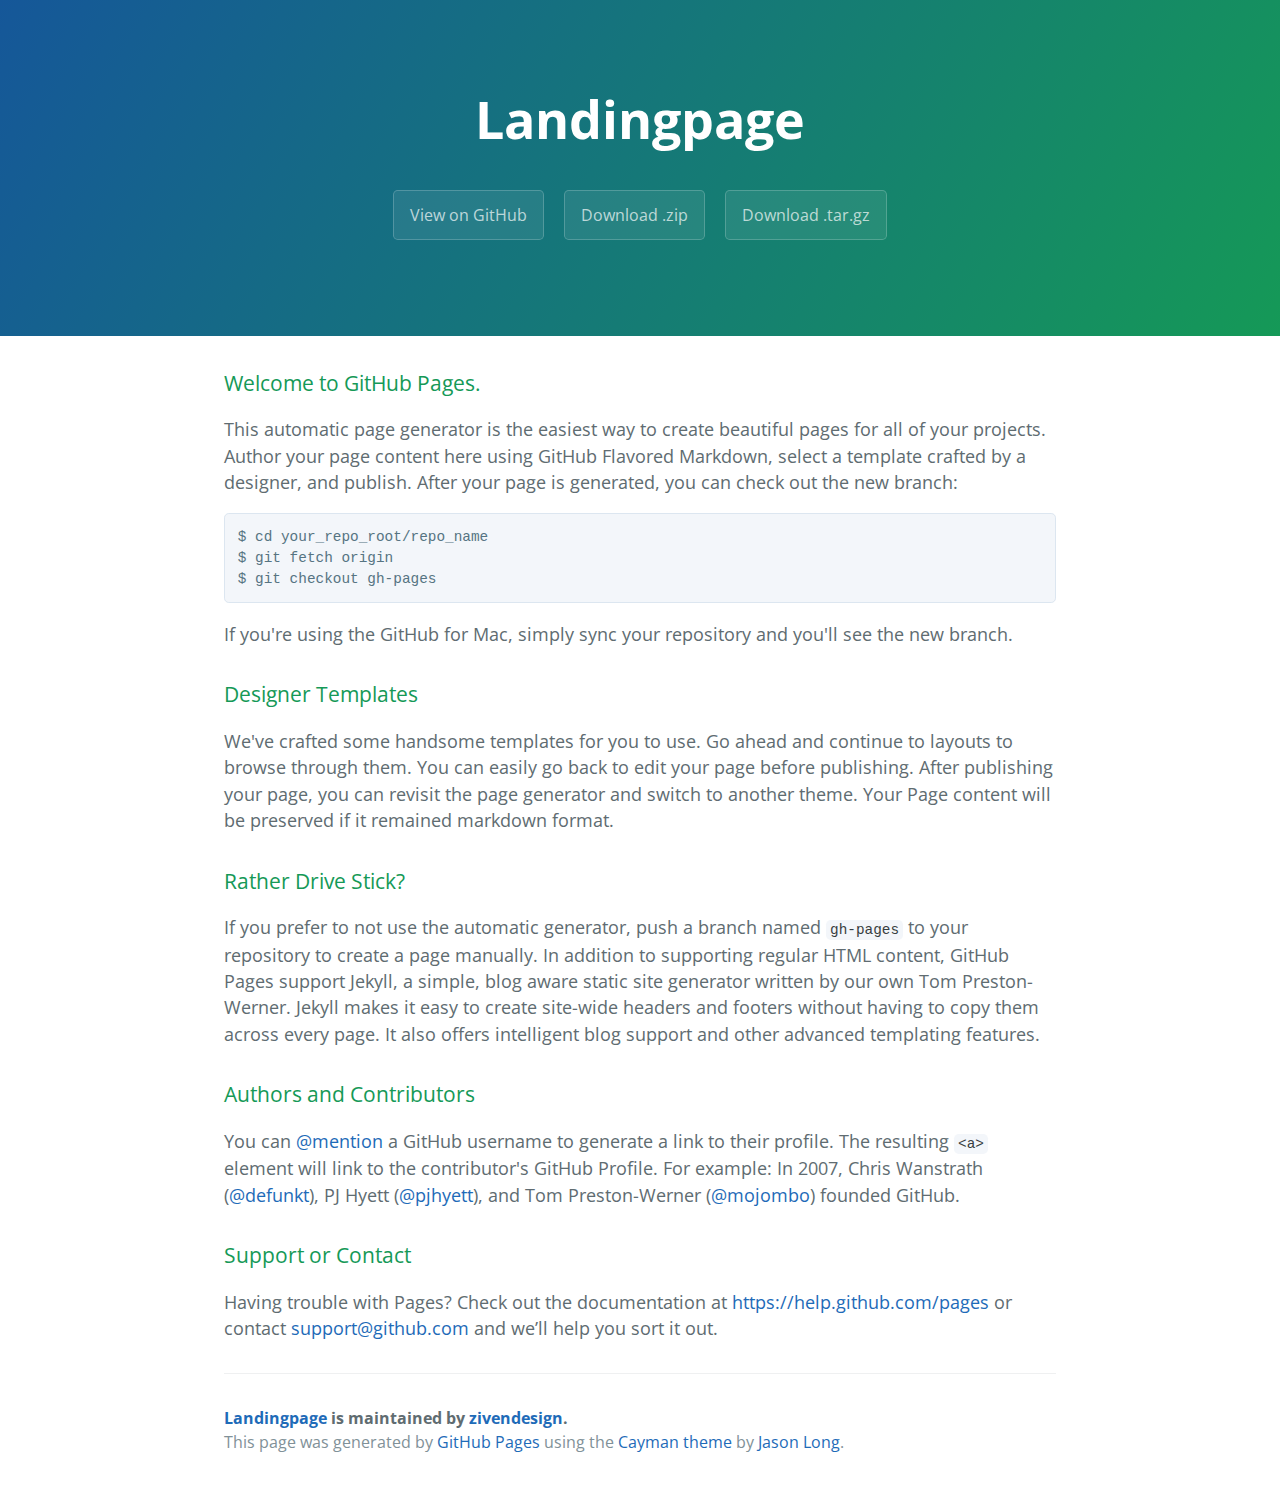
<file: index.html>
<!DOCTYPE html>
<html lang="en-us">
  <head>
    <meta charset="UTF-8">
    <title>Landingpage by zivendesign</title>
    <meta name="viewport" content="width=device-width, initial-scale=1">
    <link rel="stylesheet" type="text/css" href="stylesheets/normalize.css" media="screen">
    <link href='http://fonts.googleapis.com/css?family=Open+Sans:400,700' rel='stylesheet' type='text/css'>
    <link rel="stylesheet" type="text/css" href="stylesheets/stylesheet.css" media="screen">
    <link rel="stylesheet" type="text/css" href="stylesheets/github-light.css" media="screen">
  </head>
  <body>
    <section class="page-header">
      <h1 class="project-name">Landingpage</h1>
      <h2 class="project-tagline"></h2>
      <a href="https://github.com/zivendesign/landingpage" class="btn">View on GitHub</a>
      <a href="https://github.com/zivendesign/landingpage/zipball/master" class="btn">Download .zip</a>
      <a href="https://github.com/zivendesign/landingpage/tarball/master" class="btn">Download .tar.gz</a>
    </section>

    <section class="main-content">
      <h3>
<a id="welcome-to-github-pages" class="anchor" href="#welcome-to-github-pages" aria-hidden="true"><span class="octicon octicon-link"></span></a>Welcome to GitHub Pages.</h3>

<p>This automatic page generator is the easiest way to create beautiful pages for all of your projects. Author your page content here using GitHub Flavored Markdown, select a template crafted by a designer, and publish. After your page is generated, you can check out the new branch:</p>

<pre><code>$ cd your_repo_root/repo_name
$ git fetch origin
$ git checkout gh-pages
</code></pre>

<p>If you're using the GitHub for Mac, simply sync your repository and you'll see the new branch.</p>

<h3>
<a id="designer-templates" class="anchor" href="#designer-templates" aria-hidden="true"><span class="octicon octicon-link"></span></a>Designer Templates</h3>

<p>We've crafted some handsome templates for you to use. Go ahead and continue to layouts to browse through them. You can easily go back to edit your page before publishing. After publishing your page, you can revisit the page generator and switch to another theme. Your Page content will be preserved if it remained markdown format.</p>

<h3>
<a id="rather-drive-stick" class="anchor" href="#rather-drive-stick" aria-hidden="true"><span class="octicon octicon-link"></span></a>Rather Drive Stick?</h3>

<p>If you prefer to not use the automatic generator, push a branch named <code>gh-pages</code> to your repository to create a page manually. In addition to supporting regular HTML content, GitHub Pages support Jekyll, a simple, blog aware static site generator written by our own Tom Preston-Werner. Jekyll makes it easy to create site-wide headers and footers without having to copy them across every page. It also offers intelligent blog support and other advanced templating features.</p>

<h3>
<a id="authors-and-contributors" class="anchor" href="#authors-and-contributors" aria-hidden="true"><span class="octicon octicon-link"></span></a>Authors and Contributors</h3>

<p>You can <a href="https://github.com/blog/821" class="user-mention">@mention</a> a GitHub username to generate a link to their profile. The resulting <code>&lt;a&gt;</code> element will link to the contributor's GitHub Profile. For example: In 2007, Chris Wanstrath (<a href="https://github.com/defunkt" class="user-mention">@defunkt</a>), PJ Hyett (<a href="https://github.com/pjhyett" class="user-mention">@pjhyett</a>), and Tom Preston-Werner (<a href="https://github.com/mojombo" class="user-mention">@mojombo</a>) founded GitHub.</p>

<h3>
<a id="support-or-contact" class="anchor" href="#support-or-contact" aria-hidden="true"><span class="octicon octicon-link"></span></a>Support or Contact</h3>

<p>Having trouble with Pages? Check out the documentation at <a href="https://help.github.com/pages">https://help.github.com/pages</a> or contact <a href="mailto:support@github.com">support@github.com</a> and we’ll help you sort it out.</p>

      <footer class="site-footer">
        <span class="site-footer-owner"><a href="https://github.com/zivendesign/landingpage">Landingpage</a> is maintained by <a href="https://github.com/zivendesign">zivendesign</a>.</span>

        <span class="site-footer-credits">This page was generated by <a href="https://pages.github.com">GitHub Pages</a> using the <a href="https://github.com/jasonlong/cayman-theme">Cayman theme</a> by <a href="https://twitter.com/jasonlong">Jason Long</a>.</span>
      </footer>

    </section>

  
  </body>
</html>
</file>
<file: stylesheets/stylesheet.css>
* {
  box-sizing: border-box; }

body {
  padding: 0;
  margin: 0;
  font-family: "Open Sans", "Helvetica Neue", Helvetica, Arial, sans-serif;
  font-size: 16px;
  line-height: 1.5;
  color: #606c71; }

a {
  color: #1e6bb8;
  text-decoration: none; }
  a:hover {
    text-decoration: underline; }

.btn {
  display: inline-block;
  margin-bottom: 1rem;
  color: rgba(255, 255, 255, 0.7);
  background-color: rgba(255, 255, 255, 0.08);
  border-color: rgba(255, 255, 255, 0.2);
  border-style: solid;
  border-width: 1px;
  border-radius: 0.3rem;
  transition: color 0.2s, background-color 0.2s, border-color 0.2s; }
  .btn + .btn {
    margin-left: 1rem; }

.btn:hover {
  color: rgba(255, 255, 255, 0.8);
  text-decoration: none;
  background-color: rgba(255, 255, 255, 0.2);
  border-color: rgba(255, 255, 255, 0.3); }

@media screen and (min-width: 64em) {
  .btn {
    padding: 0.75rem 1rem; } }

@media screen and (min-width: 42em) and (max-width: 64em) {
  .btn {
    padding: 0.6rem 0.9rem;
    font-size: 0.9rem; } }

@media screen and (max-width: 42em) {
  .btn {
    display: block;
    width: 100%;
    padding: 0.75rem;
    font-size: 0.9rem; }
    .btn + .btn {
      margin-top: 1rem;
      margin-left: 0; } }

.page-header {
  color: #fff;
  text-align: center;
  background-color: #159957;
  background-image: linear-gradient(120deg, #155799, #159957); }

@media screen and (min-width: 64em) {
  .page-header {
    padding: 5rem 6rem; } }

@media screen and (min-width: 42em) and (max-width: 64em) {
  .page-header {
    padding: 3rem 4rem; } }

@media screen and (max-width: 42em) {
  .page-header {
    padding: 2rem 1rem; } }

.project-name {
  margin-top: 0;
  margin-bottom: 0.1rem; }

@media screen and (min-width: 64em) {
  .project-name {
    font-size: 3.25rem; } }

@media screen and (min-width: 42em) and (max-width: 64em) {
  .project-name {
    font-size: 2.25rem; } }

@media screen and (max-width: 42em) {
  .project-name {
    font-size: 1.75rem; } }

.project-tagline {
  margin-bottom: 2rem;
  font-weight: normal;
  opacity: 0.7; }

@media screen and (min-width: 64em) {
  .project-tagline {
    font-size: 1.25rem; } }

@media screen and (min-width: 42em) and (max-width: 64em) {
  .project-tagline {
    font-size: 1.15rem; } }

@media screen and (max-width: 42em) {
  .project-tagline {
    font-size: 1rem; } }

.main-content :first-child {
  margin-top: 0; }
.main-content img {
  max-width: 100%; }
.main-content h1, .main-content h2, .main-content h3, .main-content h4, .main-content h5, .main-content h6 {
  margin-top: 2rem;
  margin-bottom: 1rem;
  font-weight: normal;
  color: #159957; }
.main-content p {
  margin-bottom: 1em; }
.main-content code {
  padding: 2px 4px;
  font-family: Consolas, "Liberation Mono", Menlo, Courier, monospace;
  font-size: 0.9rem;
  color: #383e41;
  background-color: #f3f6fa;
  border-radius: 0.3rem; }
.main-content pre {
  padding: 0.8rem;
  margin-top: 0;
  margin-bottom: 1rem;
  font: 1rem Consolas, "Liberation Mono", Menlo, Courier, monospace;
  color: #567482;
  word-wrap: normal;
  background-color: #f3f6fa;
  border: solid 1px #dce6f0;
  border-radius: 0.3rem; }
  .main-content pre > code {
    padding: 0;
    margin: 0;
    font-size: 0.9rem;
    color: #567482;
    word-break: normal;
    white-space: pre;
    background: transparent;
    border: 0; }
.main-content .highlight {
  margin-bottom: 1rem; }
  .main-content .highlight pre {
    margin-bottom: 0;
    word-break: normal; }
.main-content .highlight pre, .main-content pre {
  padding: 0.8rem;
  overflow: auto;
  font-size: 0.9rem;
  line-height: 1.45;
  border-radius: 0.3rem; }
.main-content pre code, .main-content pre tt {
  display: inline;
  max-width: initial;
  padding: 0;
  margin: 0;
  overflow: initial;
  line-height: inherit;
  word-wrap: normal;
  background-color: transparent;
  border: 0; }
  .main-content pre code:before, .main-content pre code:after, .main-content pre tt:before, .main-content pre tt:after {
    content: normal; }
.main-content ul, .main-content ol {
  margin-top: 0; }
.main-content blockquote {
  padding: 0 1rem;
  margin-left: 0;
  color: #819198;
  border-left: 0.3rem solid #dce6f0; }
  .main-content blockquote > :first-child {
    margin-top: 0; }
  .main-content blockquote > :last-child {
    margin-bottom: 0; }
.main-content table {
  display: block;
  width: 100%;
  overflow: auto;
  word-break: normal;
  word-break: keep-all; }
  .main-content table th {
    font-weight: bold; }
  .main-content table th, .main-content table td {
    padding: 0.5rem 1rem;
    border: 1px solid #e9ebec; }
.main-content dl {
  padding: 0; }
  .main-content dl dt {
    padding: 0;
    margin-top: 1rem;
    font-size: 1rem;
    font-weight: bold; }
  .main-content dl dd {
    padding: 0;
    margin-bottom: 1rem; }
.main-content hr {
  height: 2px;
  padding: 0;
  margin: 1rem 0;
  background-color: #eff0f1;
  border: 0; }

@media screen and (min-width: 64em) {
  .main-content {
    max-width: 64rem;
    padding: 2rem 6rem;
    margin: 0 auto;
    font-size: 1.1rem; } }

@media screen and (min-width: 42em) and (max-width: 64em) {
  .main-content {
    padding: 2rem 4rem;
    font-size: 1.1rem; } }

@media screen and (max-width: 42em) {
  .main-content {
    padding: 2rem 1rem;
    font-size: 1rem; } }

.site-footer {
  padding-top: 2rem;
  margin-top: 2rem;
  border-top: solid 1px #eff0f1; }

.site-footer-owner {
  display: block;
  font-weight: bold; }

.site-footer-credits {
  color: #819198; }

@media screen and (min-width: 64em) {
  .site-footer {
    font-size: 1rem; } }

@media screen and (min-width: 42em) and (max-width: 64em) {
  .site-footer {
    font-size: 1rem; } }

@media screen and (max-width: 42em) {
  .site-footer {
    font-size: 0.9rem; } }
</file>
<file: stylesheets/github-light.css>
/*
   Copyright 2014 GitHub Inc.

   Licensed under the Apache License, Version 2.0 (the "License");
   you may not use this file except in compliance with the License.
   You may obtain a copy of the License at

       http://www.apache.org/licenses/LICENSE-2.0

   Unless required by applicable law or agreed to in writing, software
   distributed under the License is distributed on an "AS IS" BASIS,
   WITHOUT WARRANTIES OR CONDITIONS OF ANY KIND, either express or implied.
   See the License for the specific language governing permissions and
   limitations under the License.

*/

.pl-c /* comment */ {
  color: #969896;
}

.pl-c1      /* constant, markup.raw, meta.diff.header, meta.module-reference, meta.property-name, support, support.constant, support.variable, variable.other.constant */,
.pl-s .pl-v /* string variable */ {
  color: #0086b3;
}

.pl-e  /* entity */,
.pl-en /* entity.name */ {
  color: #795da3;
}

.pl-s .pl-s1 /* string source */,
.pl-smi      /* storage.modifier.import, storage.modifier.package, storage.type.java, variable.other, variable.parameter.function */ {
  color: #333;
}

.pl-ent /* entity.name.tag */ {
  color: #63a35c;
}

.pl-k /* keyword, storage, storage.type */ {
  color: #a71d5d;
}

.pl-pds              /* punctuation.definition.string, string.regexp.character-class */,
.pl-s                /* string */,
.pl-s .pl-pse .pl-s1 /* string punctuation.section.embedded source */,
.pl-sr               /* string.regexp */,
.pl-sr .pl-cce       /* string.regexp constant.character.escape */,
.pl-sr .pl-sra       /* string.regexp string.regexp.arbitrary-repitition */,
.pl-sr .pl-sre       /* string.regexp source.ruby.embedded */ {
  color: #183691;
}

.pl-v /* variable */ {
  color: #ed6a43;
}

.pl-id /* invalid.deprecated */ {
  color: #b52a1d;
}

.pl-ii /* invalid.illegal */ {
  background-color: #b52a1d;
  color: #f8f8f8;
}

.pl-sr .pl-cce /* string.regexp constant.character.escape */ {
  color: #63a35c;
  font-weight: bold;
}

.pl-ml /* markup.list */ {
  color: #693a17;
}

.pl-mh        /* markup.heading */,
.pl-mh .pl-en /* markup.heading entity.name */,
.pl-ms        /* meta.separator */ {
  color: #1d3e81;
  font-weight: bold;
}

.pl-mq /* markup.quote */ {
  color: #008080;
}

.pl-mi /* markup.italic */ {
  color: #333;
  font-style: italic;
}

.pl-mb /* markup.bold */ {
  color: #333;
  font-weight: bold;
}

.pl-md /* markup.deleted, meta.diff.header.from-file */ {
  background-color: #ffecec;
  color: #bd2c00;
}

.pl-mi1 /* markup.inserted, meta.diff.header.to-file */ {
  background-color: #eaffea;
  color: #55a532;
}

.pl-mdr /* meta.diff.range */ {
  color: #795da3;
  font-weight: bold;
}

.pl-mo /* meta.output */ {
  color: #1d3e81;
}
</file>
